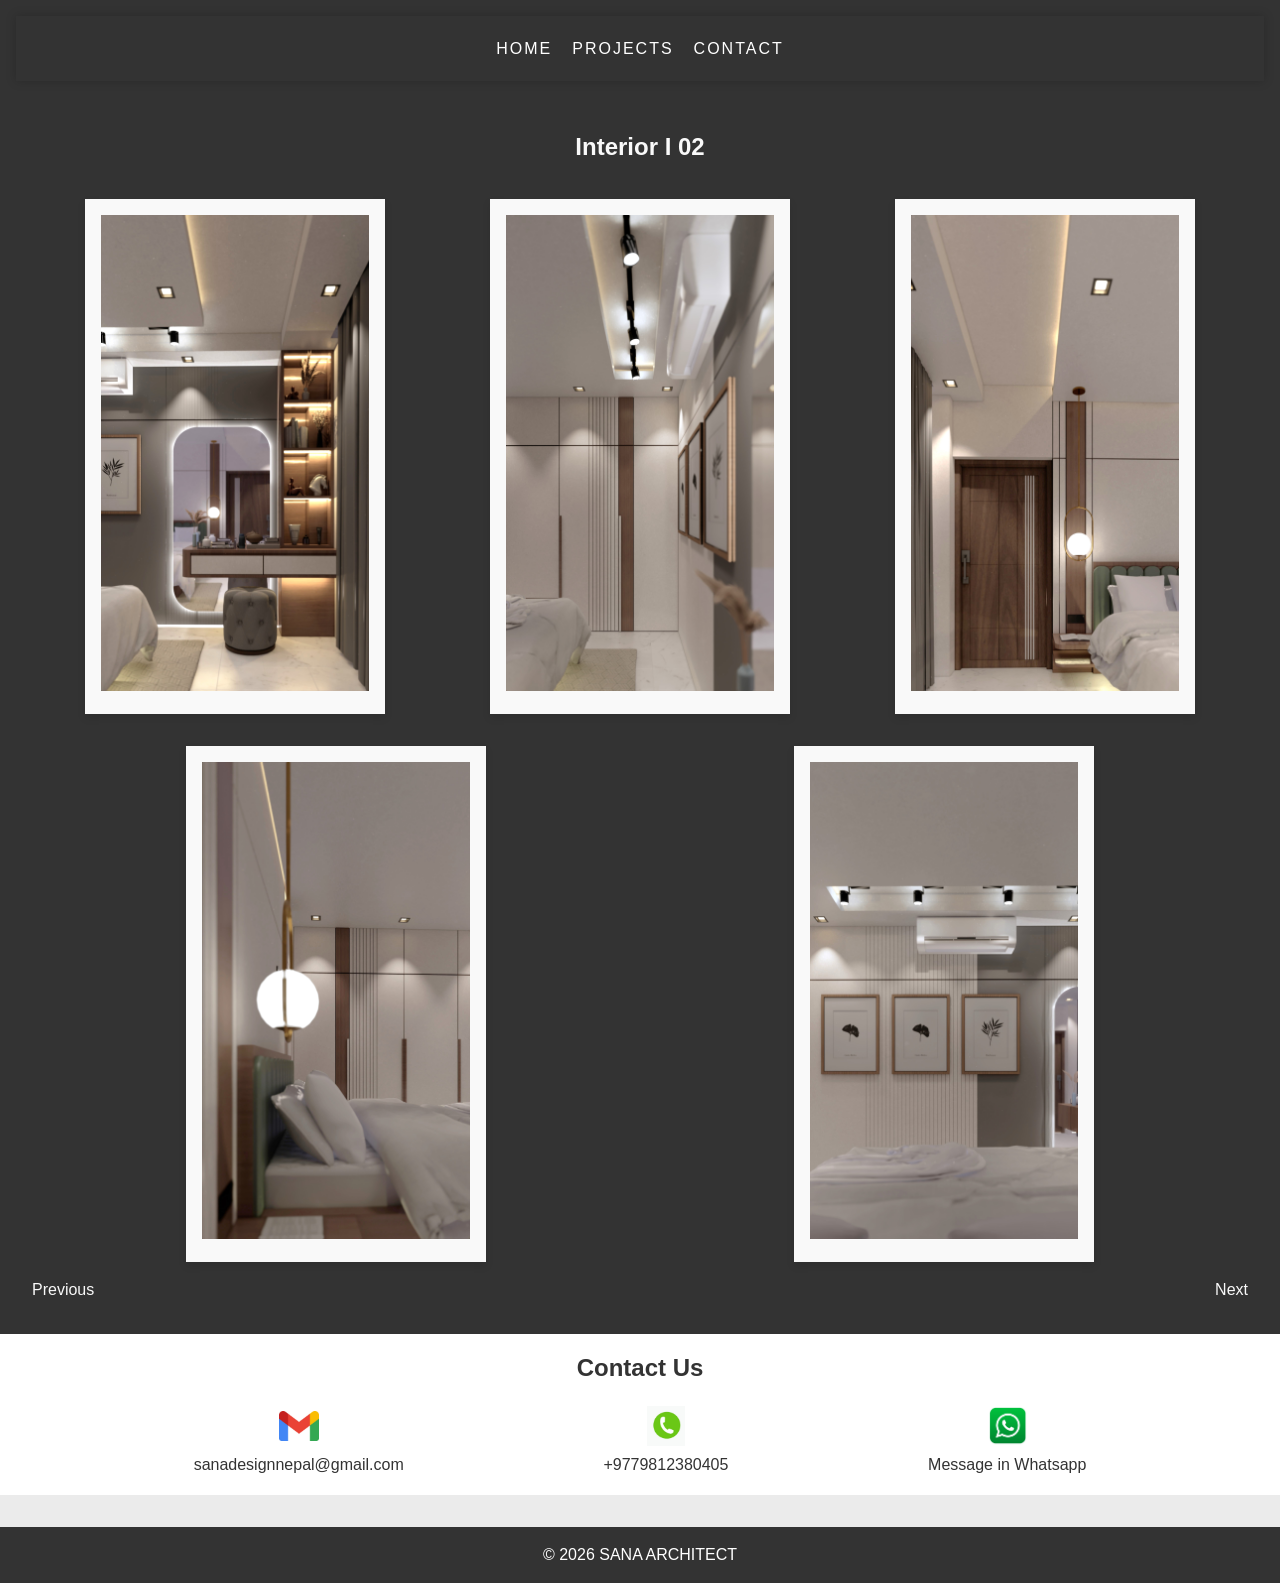
<file: I 02.html>
<!DOCTYPE html>
<html lang="en">
<head>
    <meta charset="UTF-8">
    <meta name="viewport" content="width=device-width, initial-scale=1.0">
    <meta name="description" content="A portfolio website to showcase my projects.">
    <title>SANAARCHITECT.COM</title>
    <link rel="stylesheet" href="project page.css">
</head>
<body>

    <!-- Header Section -->
    <header>
        <nav>
            <ul>
                <li><a href="index.html">Home</a></li>
                <li><a href="index.html#projects">Projects</a></li>
                <li><a href="#contact">Contact</a></li>
            </ul>
        </nav>
    </header>
    <!-- Main Section (Portfolio) -->
    <section id="projects">
        <h2>Interior I 02</h2>
        <div class="projects">
            <div class="project">
                <img src="project's page/INTERIOR/I 02/1.jpg">
            </div>

            <div class="project">
                <img src="project's page/INTERIOR/I 02/2.jpg">
            </div>

            <div class="project">
                <img src="project's page/INTERIOR/I 02/3.jpg">
            </div>

            <div class="project">
                <img src="project's page/INTERIOR/I 02/4.jpg">
            </div>

            <div class="project">
                <img src="project's page/INTERIOR/I 02/5.jpg">
            </div>
        </div>
        <div class="prnav">
            <a href="I 01.html"><p>Previous</p></a>
            <a href="I 03.html"><p>Next</p></a>
        </div>   
    </section>

    <!-- Contact Section -->
    <section id="contact">
        <p><h2>Contact Us</h2></p>
        <div class="contact">
            <a href="mailto:sanadesignnepal@gmail.com"><img src="SITE IMAGES/CONTACT LOGO/MAIL.jpg" class="logo"><p>sanadesignnepal@gmail.com</p></a>
            <a href="callto:++9779812380405"><img src="SITE IMAGES/CONTACT LOGO/CALL.jpg" class="logo"><p>+9779812380405</p></a>
            <a href="https://wa.me/9779812380405?text=Hello"target="_blank"><img src="SITE IMAGES/CONTACT LOGO/WHATSAPP.jpg" class="logo"><p>Message in Whatsapp</p></a>
        </div>
   </section>
    <!-- Footer -->
    <footer>
        <p>&copy; 2026 SANA ARCHITECT</p>
    </footer>

</body>
</html>
</file>
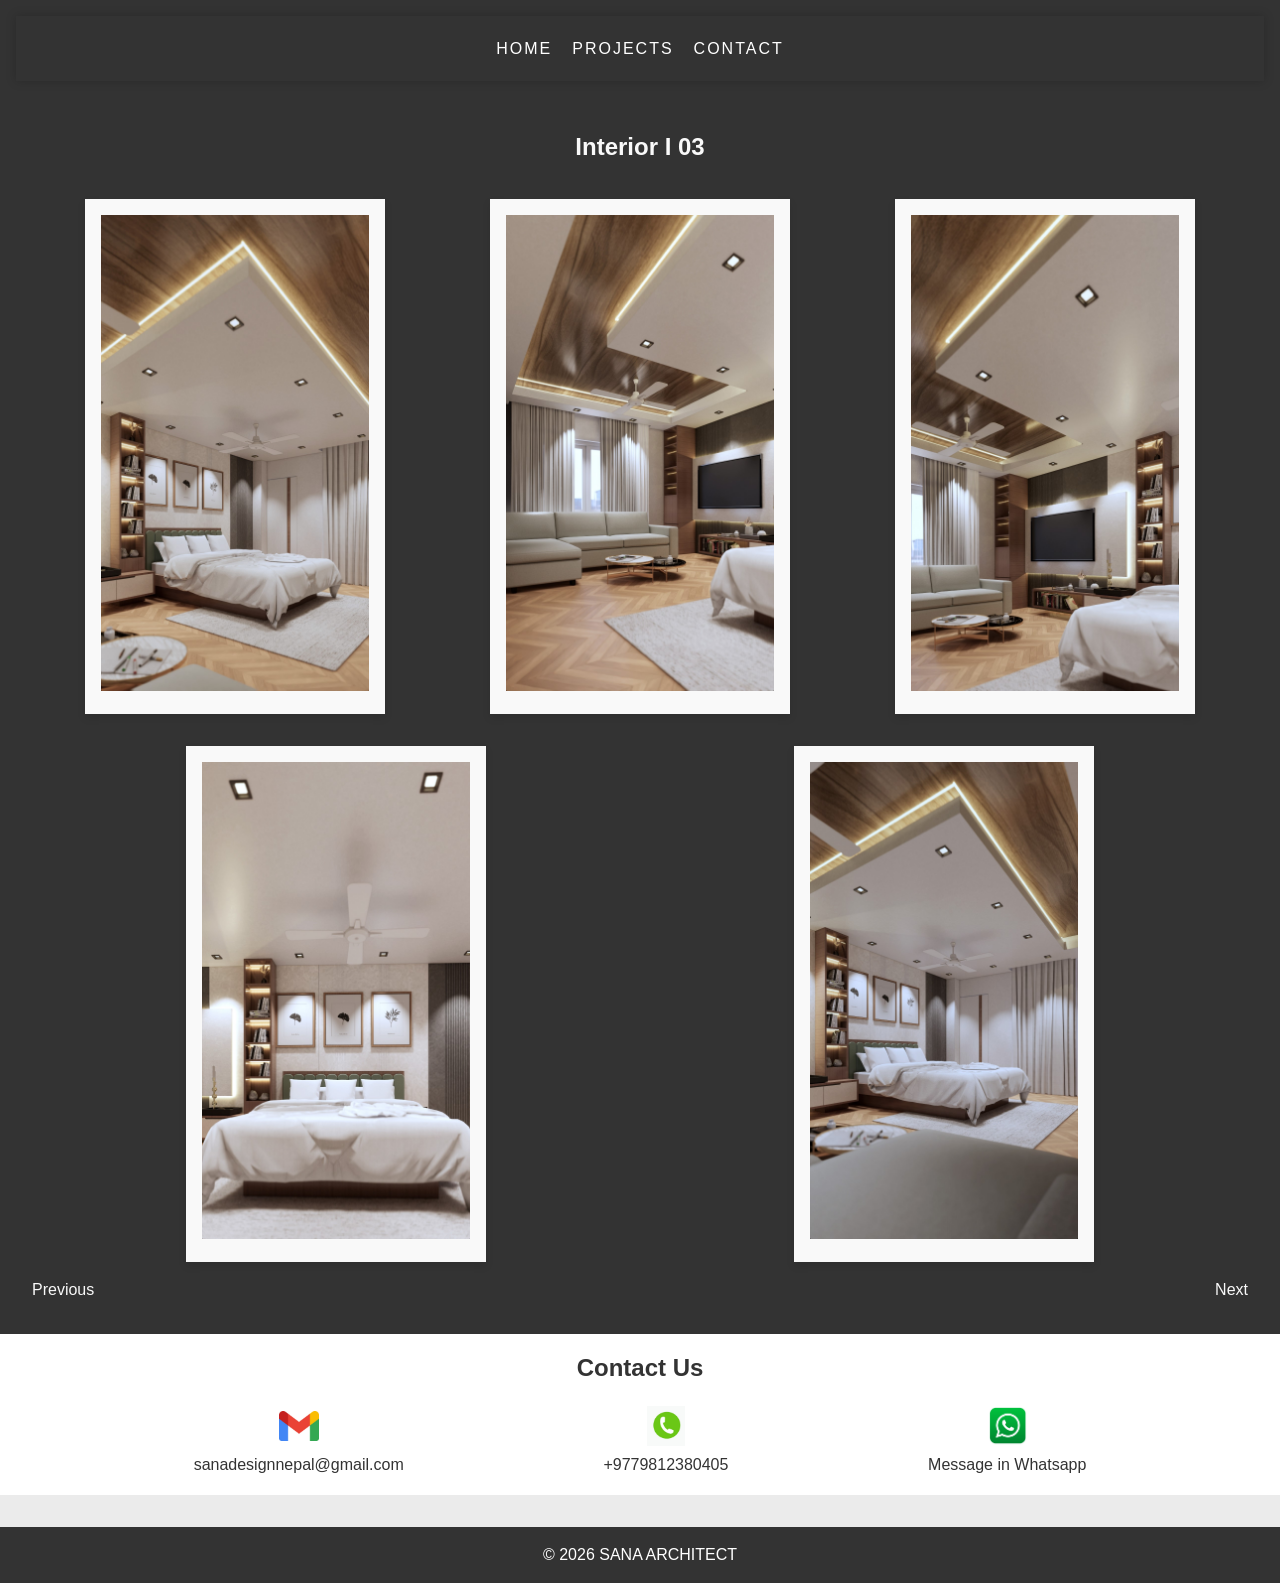
<file: I 03.html>
<!DOCTYPE html>
<html lang="en">
<head>
    <meta charset="UTF-8">
    <meta name="viewport" content="width=device-width, initial-scale=1.0">
    <meta name="description" content="A portfolio website to showcase my projects.">
    <title>SANAARCHITECT.COM</title>
    <link rel="stylesheet" href="project page.css">
</head>
<body>

    <!-- Header Section -->
    <header>
        <nav>
            <ul>
                <li><a href="index.html">Home</a></li>
                <li><a href="index.html#projects">Projects</a></li>
                <li><a href="#contact">Contact</a></li>
            </ul>
        </nav>
    </header>
    <!-- Main Section (Portfolio) -->
    <section id="projects">
        <h2>Interior I 03</h2>
        <div class="projects">
            <div class="project">
                <img src="project's page/INTERIOR/I 03/1.jpg">
            </div>

            <div class="project">
                <img src="project's page/INTERIOR/I 03/2.jpg">
            </div>

            <div class="project">
                <img src="project's page/INTERIOR/I 03/3.jpg">
            </div>

            <div class="project">
                <img src="project's page/INTERIOR/I 03/4.jpg">
            </div>

            <div class="project">
                <img src="project's page/INTERIOR/I 03/5.jpg">
            </div>
            <!-- Add more projects as needed -->
        </div>
        <div class="prnav">
            <a href="I 02.html"><p>Previous</p></a>
            <a href="I 01.html"><p>Next</p></a>
        </div>
    </section>

    <!-- Contact Section -->
    <section id="contact">
        <p><h2>Contact Us</h2></p>
        <div class="contact">
            <a href="mailto:sanadesignnepal@gmail.com"><img src="SITE IMAGES/CONTACT LOGO/MAIL.jpg" class="logo"><p>sanadesignnepal@gmail.com</p></a>
            <a href="callto:++9779812380405"><img src="SITE IMAGES/CONTACT LOGO/CALL.jpg" class="logo"><p>+9779812380405</p></a>
            <a href="https://wa.me/9779812380405?text=Hello"target="_blank"><img src="SITE IMAGES/CONTACT LOGO/WHATSAPP.jpg" class="logo"><p>Message in Whatsapp</p></a>
        </div>
   </section>
    <!-- Footer -->
    <footer>
        <p>&copy; 2026 SANA ARCHITECT</p>
    </footer>

</body>
</html>
</file>
<file: project page.css>
/* Basic Reset */
* {
    margin: 0;
    padding: 0;
    box-sizing: border-box;
}
/*Scrollbar Style*/
::-webkit-scrollbar{
    width: .5rem;
    height: 0.5rem;
    background-color:#ffffff;
    transition: all ease .5s;
}
::-webkit-scrollbar-thumb{
    width: 0.2rem;
    height: 0.5rem;
    border-radius: .5rem;
    background-color: #333;
}
::-webkit-scrollbar:hover{
    width: 1rem;
    height: .8rem;
    background-color:#ffffff;
}
/*hyperlink style*/
a{
    text-decoration: none;
    color: #333;
}
a:visited{
    text-decoration: none;
    font-style: normal;
}
a:active{
    text-decoration: none;
    font-style: normal;
}

body {
    font-family: Arial, sans-serif;
    line-height: 1.5;
    background-color: #ebebeb;
    color: #333;
}

/* Header Styles */
header {
    background-color: #333;
    color: #fff;
    padding: 1rem;
    text-align: center;
font-size: 18px;
}
header1 {
    background-color: #333;
    color: #fff;
    text-align: center;
font-size: 18px;
}

header h1 {
    margin-bottom: 1rem;
}

nav{
    background-color: #333;
    color: #fff;
    display: flex;
    align-self: center;
    align-items: center;
    text-align: center;
    font-size: 18px;
    box-shadow: 0px 0px 10px rgba(0,0,0, .2);
    position: sticky;
    top: 0;
    width: 100%;
    z-index: 2;
}
nav ul{
    display:flex;
    justify-content: center;
    width: 100%;
    align-content:center;
    align-items: center;
    margin: 10px;
    height: 5vh;
    list-style: none;
}
nav ul li a{
    color: #fff;
    text-decoration: none;
    height: 20;
    line-height: 35px;
    margin: 10px;
    display: flex;
    align-items: center;
    font-size: 1rem;
    text-transform: uppercase;
    font-weight: 500;
    letter-spacing: 2px;;
}
nav ul a:hover{
    background-color:rgb(255, 255, 255);
    color: #333;
    box-shadow: 5px 10px 40px rgba(64,198,196, .3);
    transition: all ease 0.3s;
    padding: 0px 20px;
}

/* Portfolio Section */
#projects {
    padding: 2rem;
    background-color: #333;
    color: #f9f9f9;
    text-align: center;
}

.projects {
    display: flex;
    justify-content: space-around;
    flex-wrap: wrap;
    height: 100%;
}
.project :hover{
    border: 5px solid;
    border-color: #ebebeb;
    color: #333;
    transform: scale(1.35);
    box-shadow: 0px 0px 40px #d3d2d2;
    transition: all ease .5s;
}

.project {
    width: 300px;
    margin: 1rem;
    padding: 1rem;
    background-color: #f9f9f9;
    box-shadow: 0 4px 8px rgba(0, 0, 0, 0.1);
}

.project img {
    width: 100%;
    height: auto;
}
/*nav button*/
.prnav a{
    color: #f9f9f9;
    border: #ebebeb;
}
.prnav{
    display: flex;
    flex-direction: row;
    justify-content: space-between;
}
.prnav a:hover{
    color: #f9f9f9;
    box-shadow: 5px 10px 40px rgba(29, 29, 29, 0.3);
    transition: all ease 0.3s;
    padding: 0px 20px;
}
/* Contact Section */
#contact {
    display: flex;
    flex-direction: column;
    flex-wrap: wrap;
    padding: 1rem;
    color: #333;
    background-color: #fff;
    text-align: center;
}
.contact{
    display: flex;
    flex-direction: row;
    justify-content: space-evenly;
    flex-wrap: wrap;
    text-align: center;
    margin: 20px 10 px;
}
.contact a{
    margin: 2px;
    justify-content: space-around;
    padding: 0px 20px;
}
h2{
    margin-bottom: 2vh;
}
.contact .logo{
    width: 40px;
    height: 40px;
    object-fit: contain;
}
input, textarea {
    width: 100%;
    padding: 0.5rem;
    margin-top: 0.5rem;
}
/* Footer Styles */
footer{
    background-color: #333;
    color: #fff;
    text-align: center;
    padding: 1rem;
    margin-top: 2rem;
}
</file>
